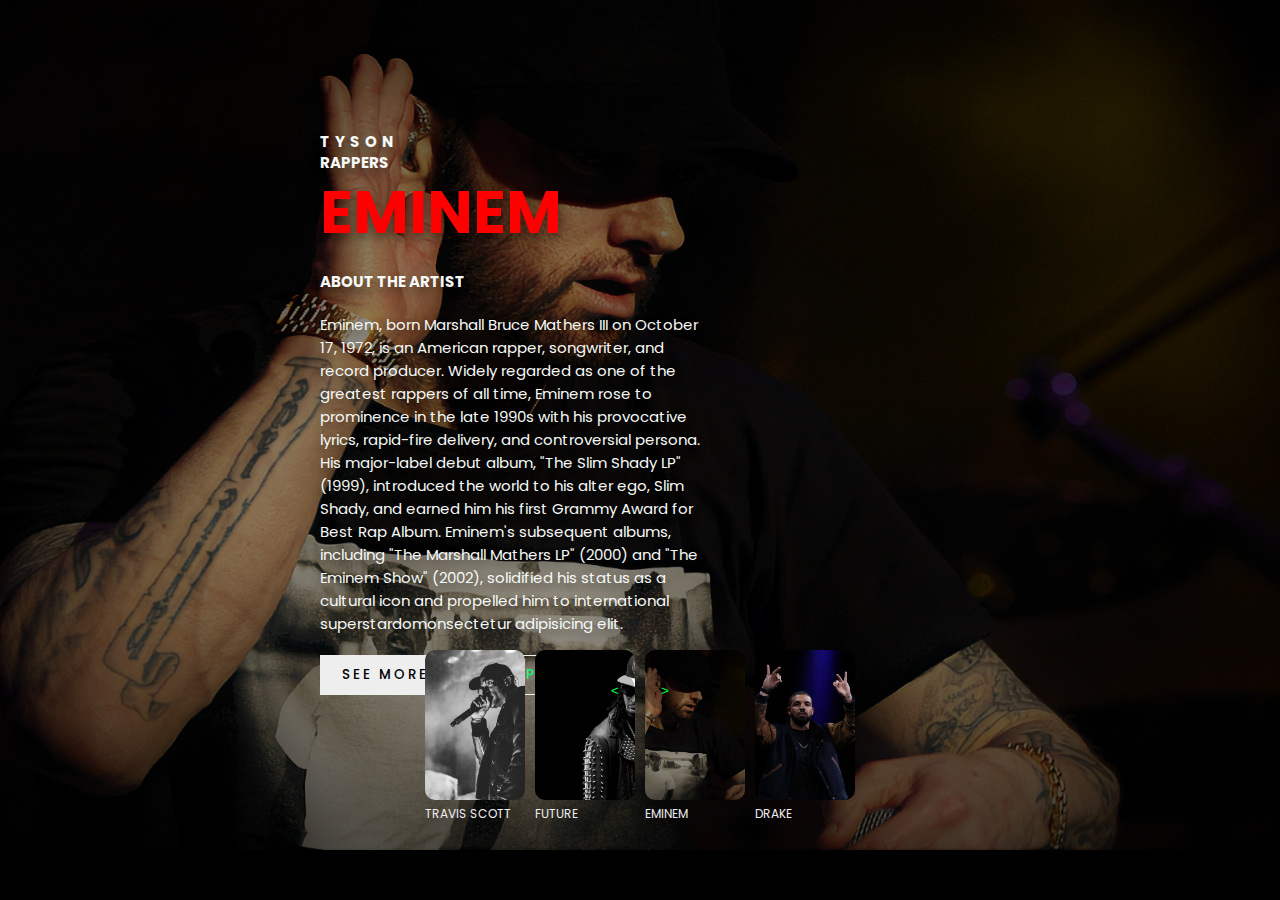
<file: index.html>
<!DOCTYPE html>
<html lang="en">
<head>
    <meta charset="UTF-8">
    <meta name="viewport" content="width=device-width, initial-scale=1.0">
    <title>NEW PROJECT</title>
    <link rel="stylesheet" href="project.css">

</head>
<body>
   

    <!-- carousel -->
    <div class="carousel">
        <!-- list item -->
        <div class="list">
            <div class="item">
                <img src="assets/images/drake 4k.jpg">
                <div class="content">
                    <div class="author">TYSON</div>
                    <div class="title">RAPERS</div>
                    <div class="topic"> DRAKE</div>
                    <div class="des">
                        <!-- lorem 50 -->
                        <h4>ABOUT THE ARTIST</h4>
                        Drake, born Aubrey Drake Graham on October 24, 1986, is a Canadian rapper, singer, songwriter, actor, and entrepreneur. Emerging from the Toronto underground music scene, he first gained recognition for his role as Jimmy Brooks on the television series "Degrassi: The Next Generation."

Transitioning to music, Drake quickly rose to prominence with his mixtapes, gaining attention for his introspective lyrics, catchy hooks, and versatile flow. His debut studio album, "Thank Me Later" (2010), debuted at number one on the Billboard 200 chart, establishing him as a major force in hip-hop and R&B.
                    </div>
                    <div class="buttons">
                        <button>SEE MORE</button>
                        <button>HOME PAGE</button>
                    </div>
                </div>
            </div>
            <div class="item">
                <img src="assets/images/travis 4k.jpg">
                <div class="content">
                    <div class="author">TYSON</div>
                    <div class="title">RAPPERS</div>
                    <div class="topic">TRAVIS SCOTT</div>
                    <div class="des">
                        <h4>ABOUT THE ARTIST</h4>
                        Travis Scott, born Jacques Berman Webster II on April 30, 1992, is an American rapper, singer, songwriter, and record producer. Hailing from Houston, Texas, Scott initially gained recognition for his distinctive production style, characterized by atmospheric sounds and heavy bass.

His breakthrough came with the release of his mixtape "Days Before Rodeo" in 2014, followed by his debut studio album, "Rodeo," in 2015. The album's fusion of hip-hop, trap, and psychedelic elements garnered critical acclaim and established Scott as a rising star in the rap scene.
                    </div>
                    <div class="buttons">
                        <button>SEE MORE</button>
                        <button>HOME PAGE</button>
                    </div>
                </div>
            </div>
            <div class="item">
                <img src="assets/images/future 4k.jpg">
                <div class="content">
                    <div class="author">TYSON</div>
                    <div class="title">RAPPERS</div>
                    <div class="topic">FUTURE</div>
                    <div class="des">
                        <h4>ABOUT THE ARTIST</h4>
                        Future, born Nayvadius DeMun Wilburn on November 20, 1983, is an American rapper, singer, and songwriter known for his unique voice, melodic flow, and influence on modern hip-hop. Emerging from Atlanta's vibrant music scene, Future gained prominence with his mixtapes in the early 2010s, leading to mainstream success with hits like "Turn On the Lights," "Mask Off," and "March Madness." He is recognized for pioneering the "trap" music sound, blending autotune with gritty, introspective lyrics that often explore themes of success, excess, and personal struggles. Future's prolific output and impact on the genre have solidified his place as one of the most influential artists in contemporary rap music.
                    </div>
                    <div class="buttons">
                        <button>SEE MORE</button>
                        <button>HOME PAGE</button>
                    </div>
                </div>
            </div>
            <div class="item">
                <img src="assets/images/wp7116726-eminem-4k-wallpapers.png">
                <div class="content">
                    <div class="author">TYSON</div>
                    <div class="title">RAPPERS</div>
                    <div class="topic">EMINEM</div>
                    <div class="des">
                        <h4>ABOUT THE ARTIST</h4>
                        Eminem, born Marshall Bruce Mathers III on October 17, 1972, is an American rapper, songwriter, and record producer. Widely regarded as one of the greatest rappers of all time, Eminem rose to prominence in the late 1990s with his provocative lyrics, rapid-fire delivery, and controversial persona.

                        His major-label debut album, "The Slim Shady LP" (1999), introduced the world to his alter ego, Slim Shady, and earned him his first Grammy Award for Best Rap Album. Eminem's subsequent albums, including "The Marshall Mathers LP" (2000) and "The Eminem Show" (2002), solidified his status as a cultural icon and propelled him to international superstardomonsectetur adipisicing elit.
                        <br>
                        
                    </div>
                    <div class="buttons">
                        <button>SEE MORE</button>
                        <button>HOME PAGE</button>
                    </div>
                </div>
            </div>
        </div>
        <!-- list thumnail -->
        <div class="thumbnail">
            <div class="item">
                <img src="assets/images/drake 4k.jpg">
                <div class="content">
                    <div class="title">
                        DRAKE
                    </div>
                   
                </div>
            </div>
            <div class="item">
                <img src="assets/images/travis 4k.jpg">
                <div class="content">
                    <div class="title">
                        TRAVIS SCOTT
                    </div>
                    
                </div>
            </div>
            <div class="item">
                <img src="assets/images/future 4k.jpg">
                <div class="content">
                    <div class="title">
                        FUTURE
                    </div>

                </div>
            </div>
            <div class="item">
                <img src="assets/images/wp7116726-eminem-4k-wallpapers.png">
                <div class="content">
                    <div class="title">
                          EMINEM
                    </div>
                   
                </div>
            </div>
        </div>
        <!-- next prev -->

        <div class="arrows">
            <button id="prev"><</button>
            <button id="next">></button>
        </div>
        <!-- time running -->
        <div class="time"></div>
    </div>

    <script src="project.js"></script>
    
</body>
</html
</file>
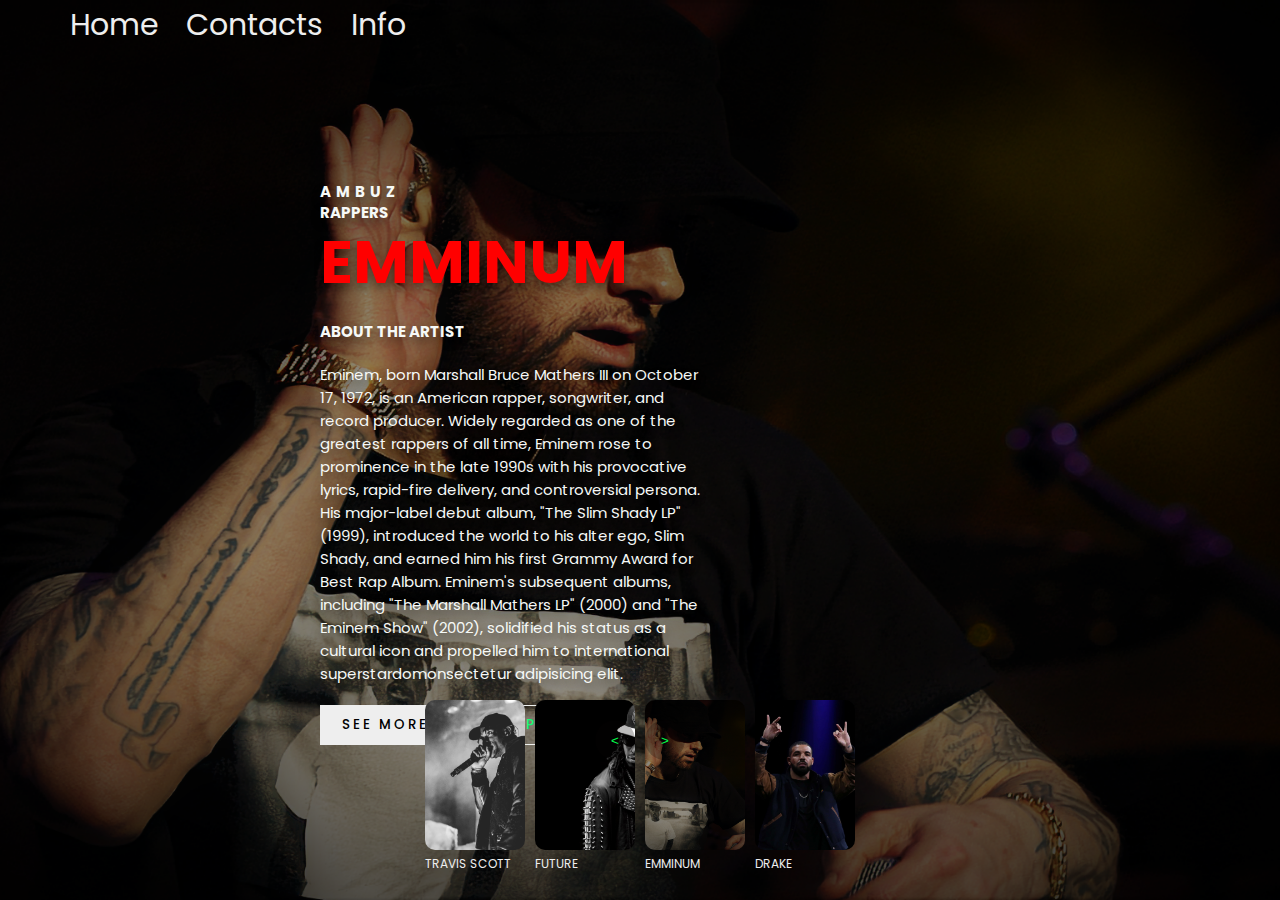
<file: index.html.html>
<!DOCTYPE html>
<html lang="en">
<head>
    <meta charset="UTF-8">
    <meta name="viewport" content="width=device-width, initial-scale=1.0">
    <title>NEW PROJECT</title>
    <link rel="stylesheet" href="project.css">

</head>
<body>
    <header>
        <nav>
            <a href="">Home</a>
            <a href="">Contacts</a>
            <a href="">Info</a>
        </nav>
    </header>

    <!-- carousel -->
    <div class="carousel">
        <!-- list item -->
        <div class="list">
            <div class="item">
                <img src="assets/images/drake 4k.jpg">
                <div class="content">
                    <div class="author">AMBUZ</div>
                    <div class="title">RAPERS</div>
                    <div class="topic"> DRAKE</div>
                    <div class="des">
                        <!-- lorem 50 -->
                        <h4>ABOUT THE ARTIST</h4>
                        Drake, born Aubrey Drake Graham on October 24, 1986, is a Canadian rapper, singer, songwriter, actor, and entrepreneur. Emerging from the Toronto underground music scene, he first gained recognition for his role as Jimmy Brooks on the television series "Degrassi: The Next Generation."

Transitioning to music, Drake quickly rose to prominence with his mixtapes, gaining attention for his introspective lyrics, catchy hooks, and versatile flow. His debut studio album, "Thank Me Later" (2010), debuted at number one on the Billboard 200 chart, establishing him as a major force in hip-hop and R&B.
                    </div>
                    <div class="buttons">
                        <button>SEE MORE</button>
                        <button>HOME PAGE</button>
                    </div>
                </div>
            </div>
            <div class="item">
                <img src="assets/images/travis 4k.jpg">
                <div class="content">
                    <div class="author">AMBUZ</div>
                    <div class="title">RAPPERS</div>
                    <div class="topic">TRAVIS SCOTT</div>
                    <div class="des">
                        <h4>ABOUT THE ARTIST</h4>
                        Travis Scott, born Jacques Berman Webster II on April 30, 1992, is an American rapper, singer, songwriter, and record producer. Hailing from Houston, Texas, Scott initially gained recognition for his distinctive production style, characterized by atmospheric sounds and heavy bass.

His breakthrough came with the release of his mixtape "Days Before Rodeo" in 2014, followed by his debut studio album, "Rodeo," in 2015. The album's fusion of hip-hop, trap, and psychedelic elements garnered critical acclaim and established Scott as a rising star in the rap scene.
                    </div>
                    <div class="buttons">
                        <button>SEE MORE</button>
                        <button>HOME PAGE</button>
                    </div>
                </div>
            </div>
            <div class="item">
                <img src="assets/images/future 4k.jpg">
                <div class="content">
                    <div class="author">AMBUZ</div>
                    <div class="title">RAPPERS</div>
                    <div class="topic">FUTURE</div>
                    <div class="des">
                        <h4>ABOUT THE ARTIST</h4>
                        Playboi Carti, born Jordan Terrell Carter on September 13, 1996, is an American rapper, singer, and songwriter known for his unique style and experimental approach to hip-hop. Hailing from Atlanta, Georgia, Carti initially gained attention with his distinctive sound, blending elements of trap, punk, and alternative rap.

                        He first gained widespread recognition with his breakout single "Magnolia" in 2017, which became a viral hit and showcased his signature ad-lib style and catchy hooks. Carti's self-titled debut mixtape, "Playboi Carti" (2017), further solidified his status as a rising star in the rap scene.
                    </div>
                    <div class="buttons">
                        <button>SEE MORE</button>
                        <button>HOME PAGE</button>
                    </div>
                </div>
            </div>
            <div class="item">
                <img src="assets/images/wp7116726-eminem-4k-wallpapers.png">
                <div class="content">
                    <div class="author">AMBUZ</div>
                    <div class="title">RAPPERS</div>
                    <div class="topic">EMMINUM</div>
                    <div class="des">
                        <h4>ABOUT THE ARTIST</h4>
                        Eminem, born Marshall Bruce Mathers III on October 17, 1972, is an American rapper, songwriter, and record producer. Widely regarded as one of the greatest rappers of all time, Eminem rose to prominence in the late 1990s with his provocative lyrics, rapid-fire delivery, and controversial persona.

                        His major-label debut album, "The Slim Shady LP" (1999), introduced the world to his alter ego, Slim Shady, and earned him his first Grammy Award for Best Rap Album. Eminem's subsequent albums, including "The Marshall Mathers LP" (2000) and "The Eminem Show" (2002), solidified his status as a cultural icon and propelled him to international superstardomonsectetur adipisicing elit.
                        <br>
                        
                    </div>
                    <div class="buttons">
                        <button>SEE MORE</button>
                        <button>HOME PAGE</button>
                    </div>
                </div>
            </div>
        </div>
        <!-- list thumnail -->
        <div class="thumbnail">
            <div class="item">
                <img src="assets/images/drake 4k.jpg">
                <div class="content">
                    <div class="title">
                        DRAKE
                    </div>
                   
                </div>
            </div>
            <div class="item">
                <img src="assets/images/travis 4k.jpg">
                <div class="content">
                    <div class="title">
                        TRAVIS SCOTT
                    </div>
                    
                </div>
            </div>
            <div class="item">
                <img src="assets/images/future 4k.jpg">
                <div class="content">
                    <div class="title">
                        FUTURE
                    </div>

                </div>
            </div>
            <div class="item">
                <img src="assets/images/wp7116726-eminem-4k-wallpapers.png">
                <div class="content">
                    <div class="title">
                          EMMINUM
                    </div>
                   
                </div>
            </div>
        </div>
        <!-- next prev -->

        <div class="arrows">
            <button id="prev"><</button>
            <button id="next">></button>
        </div>
        <!-- time running -->
        <div class="time"></div>
    </div>

    <script src="project.js"></script>
</body>
</html
</file>
<file: project.css>
@import url('https://fonts.googleapis.com/css2?family=Poppins:ital,wght@0,100;0,200;0,300;0,400;0,500;0,600;0,700;0,800;0,900&display=swap');

body {
    margin: 0;
    background-color: #000;
    color: #eee;
    font-family: 'Poppins', sans-serif;
    font-size: 12px;
}

a {
    text-decoration: none;
}

header {
    width: 100%;
    max-width: 1140px;
    margin: auto;
    padding: 0 5%;
    height: 50px;
    display: flex;
    align-items: center;
    font-size: 30px;
    position: relative;
    z-index: 100;
}

header a {
    color: #eee;
    margin-right: 20px;
}

.carousel {
    height: 100vh;
    width: 100vw;
    overflow: hidden;
    position: relative;
    margin-top: -50px;
}

.carousel .list .item {
    width: 100%;
    height: 100%;
    position: absolute;
    inset: 0;
}

.carousel .list .item img {
    width: 100%;
    height: 100%;
    object-fit: cover;
}

.carousel .list .item .content {
    position: absolute;
    top: 20%;
    left: 50%;
    transform: translateX(-50%);
    padding-right: 20%;
    max-width: 90%;
    color: #f6f9f7;
    text-shadow: 0 5px 10px rgba(0, 0, 0, 0.4);
    font-size: 15px;
}

.carousel .list .item .author {
    font-weight: bold;
    letter-spacing: 5px;
}

.carousel .list .item .title,
.carousel .list .item .topic {
    font-weight: bold;
    line-height: 1.3em;
}

.carousel .list .item .topic {
    color: red;
    font-size: 4em;
}

.carousel .list .item .buttons {
    display: grid;
    grid-template-columns: repeat(2, 130px);
    grid-template-rows: 40px;
    gap: 5px;
    margin-top: 20px;
}

.carousel .list .item .buttons button {
    border: none;
    background-color: #eee;
    letter-spacing: 3px;
    font-family: 'Poppins', sans-serif;
    font-weight: 500;
}

.carousel .list .item .buttons button:nth-child(2) {
    background-color: transparent;
    border: 1px solid #eff1ef;
    color: #13fe75;
}

.thumbnail {
    position: absolute;
    bottom: 50px;
    left: 50%;
    transform: translateX(-50%);
    display: flex;
    gap: 10px;
    z-index: 100;
}

.thumbnail .item {
    width: 100px;
    height: 150px;
    flex-shrink: 0;
    position: relative;
}

.thumbnail .item img {
    width: 100%;
    height: 100%;
    object-fit: cover;
    border-radius: 10px;
}

.arrows {
    position: absolute;
    top: 80%;
    left: 50%;
    transform: translateX(-50%);
    display: flex;
    gap: 10px;
    align-items: center;
    z-index: 100;
}

.arrows button {
    width: 40px;
    height: 40px;
    border-radius: 50%;
    background-color: rgba(9, 3, 3, 0.267);
    border: none;
    color: #04fd4b;
    transition: .5s;
}

.arrows button:hover {
    background-color: #fff;
    color: #000;
}

.carousel .list .item:nth-child(1) .content .title,
.carousel .list .item:nth-child(1) .content .topic {
    font-size: 2.5em;
}

/* Responsive adjustments */
@media screen and (max-width: 1024px) {
    header {
        font-size: 1.5em;
    }

    .carousel .list .item .content {
        top: 15%;
        padding-right: 10%;
        font-size: 1em;
    }

    .carousel .list .item .title {
        font-size: 2.5em;
    }

    .carousel .list .item .topic {
        font-size: 3.5em;
    }

    .thumbnail .item {
        width: 100px;
        height: 140px;
    }

    .arrows button {
        width: 35px;
        height: 35px;
    }
}

@media screen and (max-width: 768px) {
    header {
        font-size: 1.2em;
        padding: 0 2%;
    }

    .carousel .list .item .content {
        padding-right: 5%;
        font-size: 0.9em;
    }

    .carousel .list .item .title {
        font-size: 2em;
    }

    .carousel .list .item .topic {
        font-size: 2.5em;
    }

    .thumbnail {
        gap: 5px;
    }

    .thumbnail .item {
        width: 80px;
        height: 120px;
    }

    .arrows button {
        width: 30px;
        height: 30px;
    }
}

@media screen and (max-width: 480px) {
    .carousel .list .item .content {
        top: 10%;
        padding-right: 0;
        font-size: 0.8em;
    }

    .carousel .list .item .title {
        font-size: 1.5em;
    }

    .carousel .list .item .topic {
        font-size: 2em;
    }

    .thumbnail .item {
        width: 60px;
        height: 100px;
    }

    .arrows button {
        width: 25px;
        height: 25px;
    }
}
</file>
